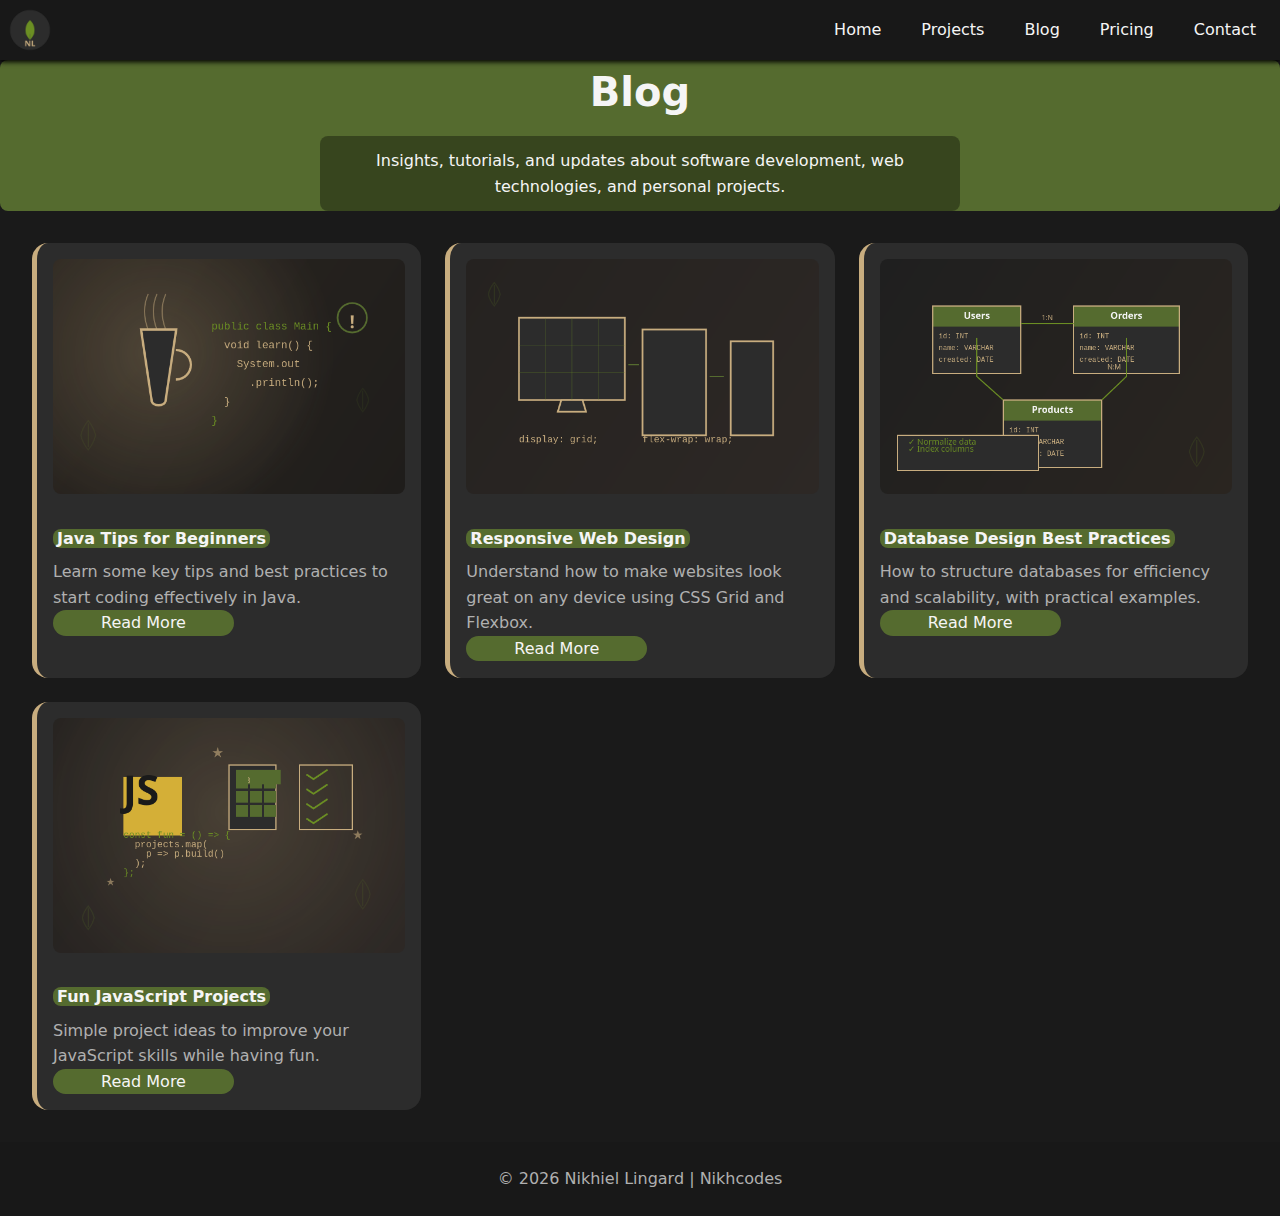
<file: blog.html>
<!DOCTYPE html>
<html lang="en">

<head>
  <meta charset="UTF-8" />
  <meta name="viewport" content="width=device-width, initial-scale=1.0" />
  <title>Nikhcodes | Blog</title>
  <link rel="stylesheet" href="/css/main.css" />
  <link rel="icon" href="/img/favicon-MP.png" />
</head>

<body>
  <!-- Header -->
    <header id="header">
  <img src="/img/minimalLogo-MP.png" class="logo" alt="Logo" />

  <input type="checkbox" id="nav-toggle" />
  <label for="nav-toggle" class="nav-toggle">
    ☰
  </label>

  <nav class="nav">
    <a class="nav-link" href="/">Home</a>
    <a class="nav-link" href="/projects.html">Projects</a>
    <a class="nav-link" href="/blog.html">Blog</a>
    <a class="nav-link" href="/pricing.html">Pricing</a>
    <a class="nav-link" href="/contact.html">Contact</a>
  </nav>
</header>

  <!-- Page Hero -->
  <section class="page-hero">
    <h1>Blog</h1>
    <p>Insights, tutorials, and updates about software development, web technologies, and personal projects.</p>
  </section>

  <!-- Blog Posts Section -->
  <section id="blog">
    <div class="grid">
      <div class="card">
        <img src="img/BlogJT-MP.png" alt="Java Tips" />
        <h4><span class="highlight">Java Tips for Beginners</span></h4>
        <p>Learn some key tips and best practices to start coding effectively in Java.</p>
        <a href="#" class="btn">Read More</a>
      </div>
      <div class="card">
        <img src="img/BlogRWD-MP.png" alt="Web Development" />
        <h4><span class="highlight">Responsive Web Design</span></h4>
        <p>Understand how to make websites look great on any device using CSS Grid and Flexbox.</p>
        <a href="#" class="btn">Read More</a>
      </div>
      <div class="card">
        <img src="img/BlogDB-MP.png" alt="Database Design" />
        <h4><span class="highlight">Database Design Best Practices</span></h4>
        <p>How to structure databases for efficiency and scalability, with practical examples.</p>
        <a href="#" class="btn">Read More</a>
      </div>
      <div class="card">
        <img src="img/BlogFJP-MP.png" alt="JavaScript Projects" />
        <h4><span class="highlight">Fun JavaScript Projects</span></h4>
        <p>Simple project ideas to improve your JavaScript skills while having fun.</p>
        <a href="#" class="btn">Read More</a>
      </div>
    </div>
  </section>

  <!-- Footer -->
  <footer id="footer">
    <p>&copy; 2026 Nikhiel Lingard | Nikhcodes</p>
  </footer>
</body>
</html>
</file>
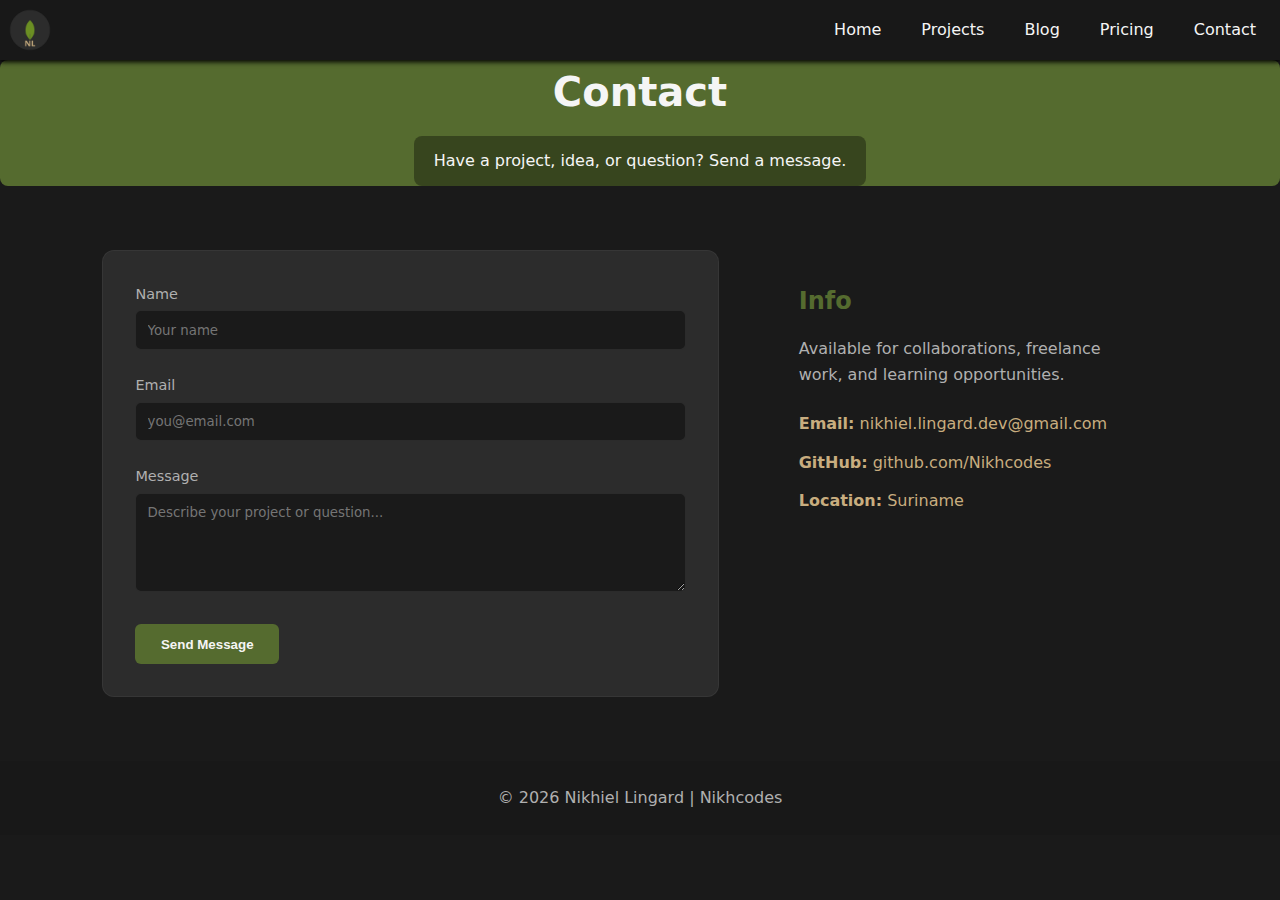
<file: contact.html>
<!DOCTYPE html>
<html lang="en">
<head>
    <meta charset="UTF-8">
    <meta name="viewport" content="width=device-width, initial-scale=1.0">
    <title>Nikhcodes | Pricing</title>
    <link rel="stylesheet" href="css/main.css">
    <link rel="icon" href="img/favicon-MP.png" />
</head>
<body>

    <!-- NAVBAR -->
    <header id="header">
  <img src="img/minimalLogo-MP.png" class="logo" alt="Logo" />

  <input type="checkbox" id="nav-toggle" />
  <label for="nav-toggle" class="nav-toggle">
    ☰
  </label>

  <nav class="nav">
    <a class="nav-link" href="index.html">Home</a>
    <a class="nav-link" href="projects.html">Projects</a>
    <a class="nav-link" href="blog.html">Blog</a>
    <a class="nav-link" href="pricing.html">Pricing</a>
    <a class="nav-link" href="contact.html">Contact</a>
  </nav>
</header>


    <!-- HERO -->
    <section class="page-hero">
        <h1>Contact</h1>
        <p>Have a project, idea, or question? Send a message.</p>
    </section>

    <!-- CONTACT SECTION -->
    <section class="contact-section">

        <form class="contact-form">
            <label for="name">Name</label>
            <input type="text" id="name" placeholder="Your name" required>

            <label for="email">Email</label>
            <input type="email" id="email" placeholder="you@email.com" required>

            <label for="message">Message</label>
            <textarea id="message" rows="5" placeholder="Describe your project or question..." required></textarea>

            <button type="submit">Send Message</button>
        </form>

        <div class="contact-info">
            <h2>Info</h2>
            <p>Available for collaborations, freelance work, and learning opportunities.</p>

            <ul>
                <li><strong>Email:</strong> nikhiel.lingard.dev@gmail.com</li>
                <li><strong>GitHub:</strong> github.com/Nikhcodes</li>
                <li><strong>Location:</strong> Suriname</li>
            </ul>
        </div>

    </section>

    <!-- FOOTER -->
    <footer id="footer">
    <p>&copy; 2026 Nikhiel Lingard | Nikhcodes</p>
  </footer>

</body>
</html>
</file>
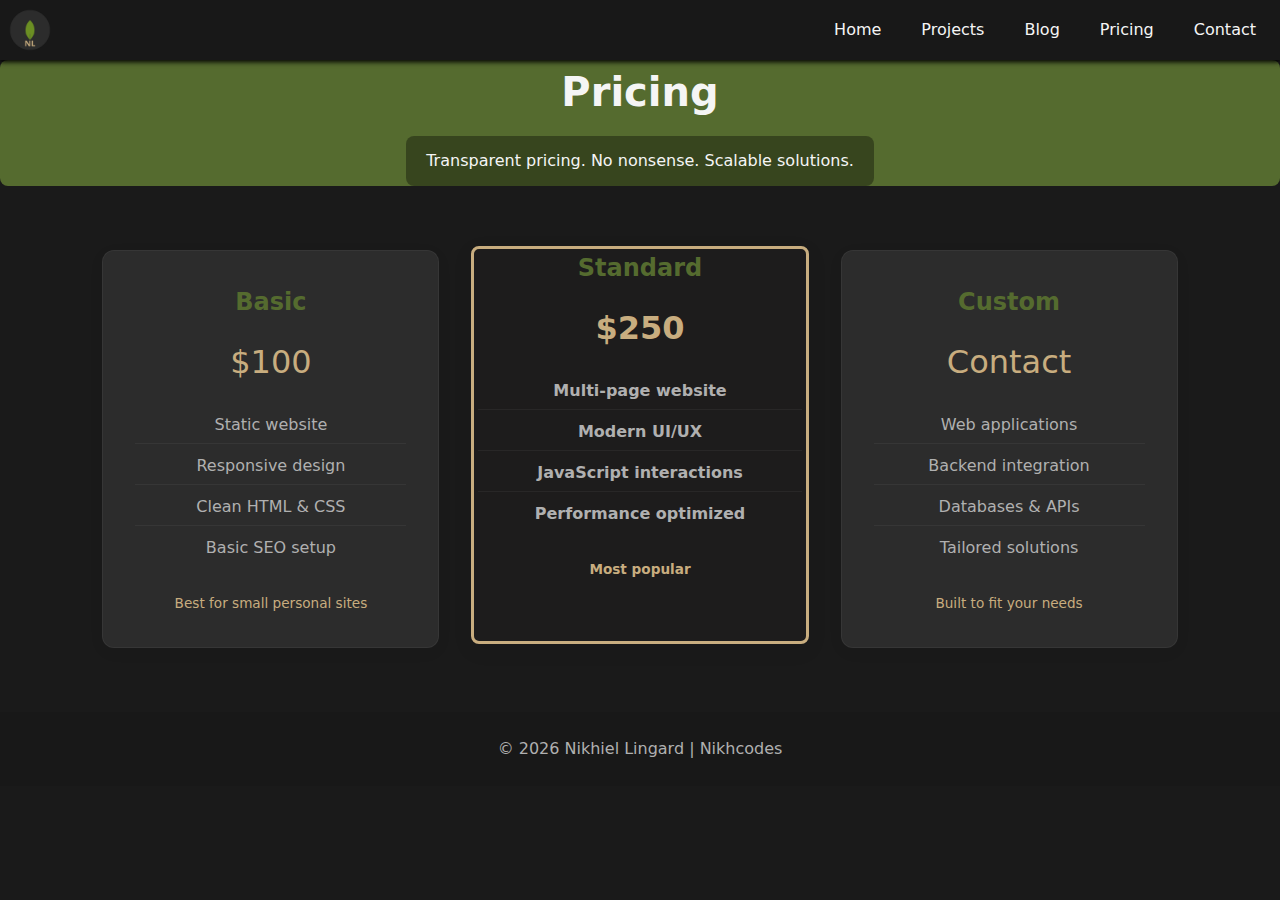
<file: pricing.html>
<!DOCTYPE html>
<html lang="en">
<head>
    <meta charset="UTF-8">
    <meta name="viewport" content="width=device-width, initial-scale=1.0">
    <title>Nikhcodes | Pricing</title>
    <link rel="stylesheet" href="css/main.css">
    <link rel="icon" href="img/favicon-MP.png" />
</head>
<body>

    <!-- NAVBAR -->
      <header id="header">
  <img src="img/minimalLogo-MP.png" class="logo" alt="Logo" />

  <input type="checkbox" id="nav-toggle" />
  <label for="nav-toggle" class="nav-toggle">
    ☰
  </label>

  <nav class="nav">
    <a class="nav-link" href="/">Home</a>
    <a class="nav-link" href="projects.html">Projects</a>
    <a class="nav-link" href="blog.html">Blog</a>
    <a class="nav-link" href="pricing.html">Pricing</a>
    <a class="nav-link" href="contact.html">Contact</a>
  </nav>
</header>

    <!-- HERO -->
    <section class="page-hero">
        <h1>Pricing</h1>
        <p>Transparent pricing. No nonsense. Scalable solutions.</p>
    </section>

    <!-- PRICING CARDS -->
    <section class="pricing-section">

        <div class="pricing-card">
            <h2>Basic</h2>
            <p class="price">$100</p>
            <ul>
                <li>Static website</li>
                <li>Responsive design</li>
                <li>Clean HTML & CSS</li>
                <li>Basic SEO setup</li>
            </ul>
            <span class="note">Best for small personal sites</span>
        </div>

        <div class="pricing-card highlight">
            <h2>Standard</h2>
            <p class="price">$250</p>
            <ul>
                <li>Multi-page website</li>
                <li>Modern UI/UX</li>
                <li>JavaScript interactions</li>
                <li>Performance optimized</li>
            </ul>
            <span class="note">Most popular</span>
        </div>

        <div class="pricing-card">
            <h2>Custom</h2>
            <p class="price">Contact</p>
            <ul>
                <li>Web applications</li>
                <li>Backend integration</li>
                <li>Databases & APIs</li>
                <li>Tailored solutions</li>
            </ul>
            <span class="note">Built to fit your needs</span>
        </div>

    </section>

    <!-- FOOTER -->
    <footer id="footer">
    <p>&copy; 2026 Nikhiel Lingard | Nikhcodes</p>
  </footer>

</body>
</html>
</file>
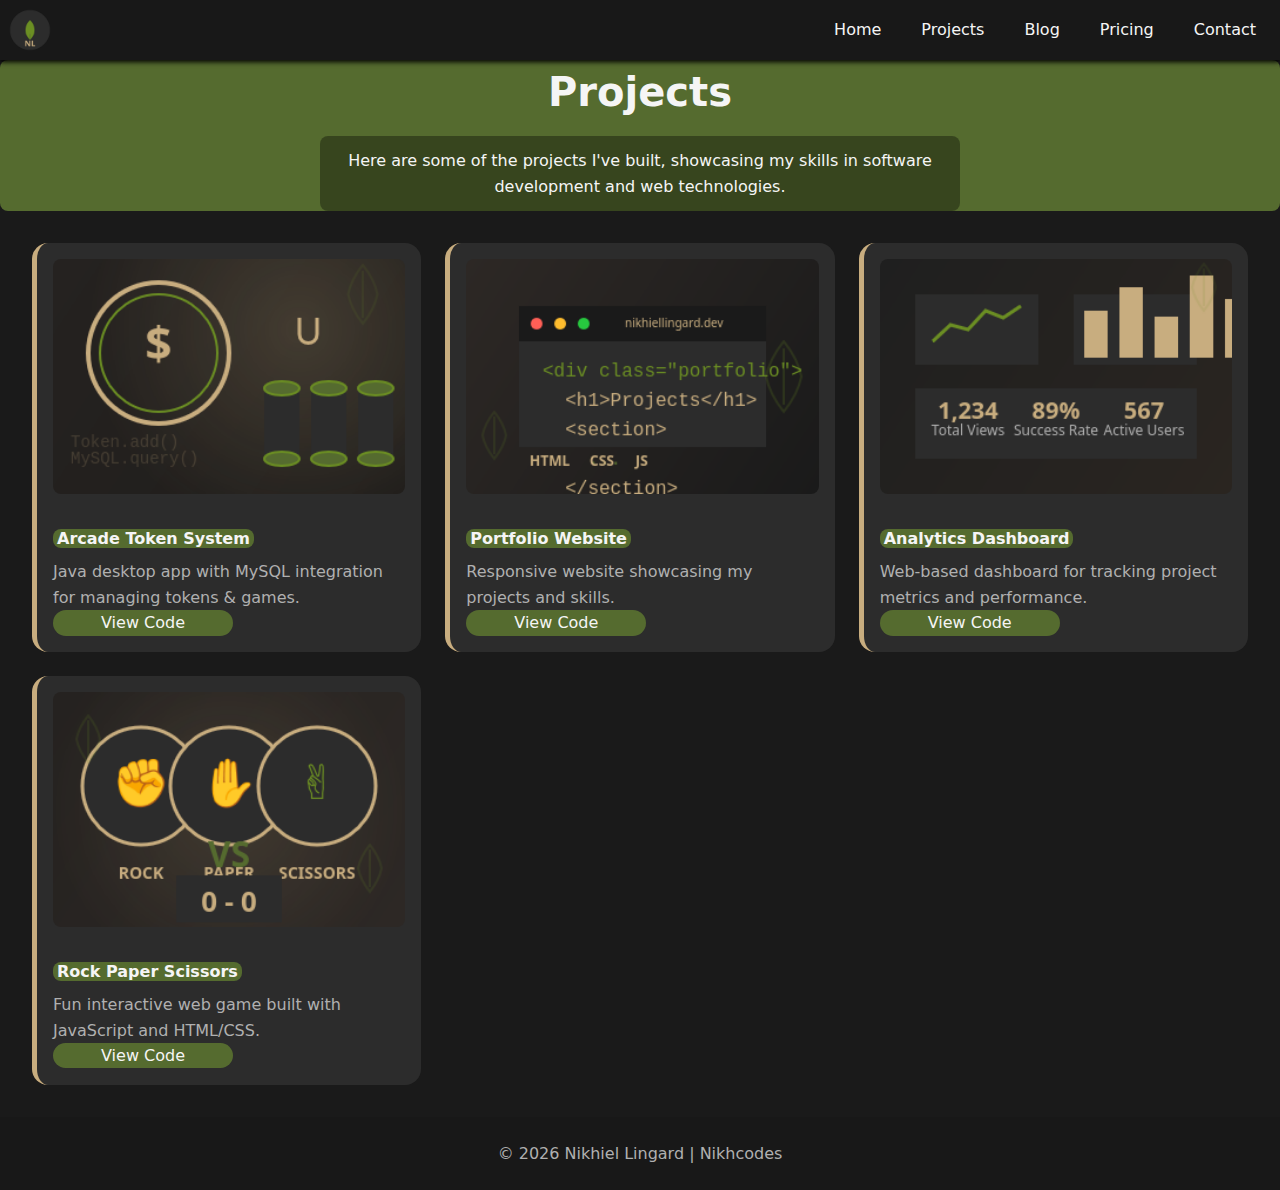
<file: projects.html>
<!DOCTYPE html>
<html lang="en">

<head>
  <meta charset="UTF-8" />
  <meta name="viewport" content="width=device-width, initial-scale=1.0" />
  <title>Nikhcodes | Projects</title>
  <link rel="stylesheet" href="/css/main.css" />
  <link rel="icon" href="img/favicon-MP.png" />
</head>

<body>
  <!-- Header -->
    <header id="header">
  <img src="img/minimalLogo-MP.png" class="logo" alt="Logo" />

  <input type="checkbox" id="nav-toggle" />
  <label for="nav-toggle" class="nav-toggle">
    ☰
  </label>

  <nav class="nav">
    <a class="nav-link" href="/">Home</a>
    <a class="nav-link" href="projects.html">Projects</a>
    <a class="nav-link" href="blog.html">Blog</a>
    <a class="nav-link" href="pricing.html">Pricing</a>
    <a class="nav-link" href="contact.html">Contact</a>
  </nav>
</header>

  <!-- Page Hero -->
  <section class="page-hero">
    <h1>Projects</h1>
    <p>Here are some of the projects I've built, showcasing my skills in software development and web technologies.</p>
  </section>

  <!-- Projects Grid -->
  <section id="projects">
    <div class="grid">
      <div class="card">
        <img src="img/projectsAS-MP.png" alt="Arcade Token System" />
        <h4><span class="highlight">Arcade Token System</span></h4>
        <p>Java desktop app with MySQL integration for managing tokens & games.</p>
        <a href="https://github.com/yourusername/arcade-system" class="btn">View Code</a>
      </div>
      <div class="card">
        <img src="img/ProjectsP-MP.png" alt="Portfolio Website" />
        <h4><span class="highlight">Portfolio Website</span></h4>
        <p>Responsive website showcasing my projects and skills.</p>
        <a href="https://github.com/yourusername/portfolio" class="btn">View Code</a>
      </div>
      <div class="card">
        <img src="img/ProjectsAD-MP.png" alt="Analytics Dashboard" />
        <h4><span class="highlight">Analytics Dashboard</span></h4>
        <p>Web-based dashboard for tracking project metrics and performance.</p>
        <a href="https://github.com/yourusername/dashboard" class="btn">View Code</a>
      </div>
      <div class="card">
        <img src="img/ProjectsRPS-MP.png" alt="Rock Paper Scissors Game" />
        <h4><span class="highlight">Rock Paper Scissors</span></h4>
        <p>Fun interactive web game built with JavaScript and HTML/CSS.</p>
        <a href="https://github.com/yourusername/rps-game" class="btn">View Code</a>
      </div>
    </div>
  </section>

  <!-- Footer -->
  <footer id="footer">
    <p>&copy; 2026 Nikhiel Lingard | Nikhcodes</p>
  </footer>
</body>
</html>
</file>
<file: css/main.css>
:root{
    --color-primary: #556B2F;
    --color-primary-hover: #6B8E23;
    --color-secondary: #C8AD7F;
    --bg-dark: #1a1a1a;
    --text-light: #f5f5f5;
    --text-muted: #b0b0b0;
    --card-bg: #2c2c2c;
}

*{
    box-sizing: border-box;
    margin: 0;
    padding: 0;
}

body {
    font-family: system-ui, sans-serif;
    background-color: var(--bg-dark);
    color: var(--text-light);
    line-height: 1.6;
}

#header {
    display: flex;
    justify-content: space-between;
    align-items: center;
    padding: 1rem 2 rem;
    background-color: #181818;
    box-shadow: 0 2px 5px rgba(0, 0, 0, 5);
    position: relative;
}

.logo {
    height: 60px;
    width: auto;
}

.nav {
    display: flex;
    align-items: center;
}
.nav .nav-link {
    color: var(--text-light);
    text-decoration: none;
    margin-left: 1rem;
    padding: 0.25rem 0;
    position: relative;
    transition: color 0.2s ease;
    padding-right: 1.5rem;
}

.nav .nav-link::after {
    content: "";
    position: absolute;
    left: 0;
    bottom: -4px;
    width: 0;
    height: 2px;
    background-color: var(--color-primary);
    transition: width 0.2s ease;
}

.nav .nav-link:hover {
    color: var(--color-primary);
}

.nav .nav-link:hover::after {
    width: 100%;
}
#nav-toggle {
    display: none;
}

.nav-toggle {
    display: none;
    font-size: 1.8rem;
    cursor: pointer;
    color: var(--text-light);
}

@media (max-width: 768px) {
    .nav-toggle {
        display: block;
        padding-right: 1rem;
        z-index: 100;
    }

    .nav {
        position: absolute;
        top: 100%;
        right: 1rem;
        background-color: var(--bg-dark);
        flex-direction: column;
        display: none;
        border-radius: 0.75rem;
        min-width: 180px;
        box-shadow: 0 8px 20 px rgba(0, 0, 0, 0.25);
    }

    .nav .nav-link {
        padding: 0.75rem 1.25rem;
        margin: 0;
        text-align: left;
        white-space: nowrap;
    }
    .nav .nav-link:hover {
    background-color: rgba(255, 255, 255, 0.08);
}


    #nav-toggle:checked + .nav-toggle + .nav {
        display: flex;
    }
}


#hero {
    height: 90vh;
    display: flex;
    flex-direction: column;
    justify-content: center;
    align-items: center;
    text-align: center;
    background: linear-gradient(rgba(0,0,0,0.85), rgba(0,0,0,5)), url('/img/hb3-MP.jpg') center/cover no-repeat;
    padding: 0 1rem;
}

#hero h1 {
    font-size: 3rem;
    margin-bottom: 1rem;
}

#hero p {
    font-size: 1.2rem;
    color: var(--text-muted);
    max-width: 30rem;
    margin-bottom: 2rem;
}

.btn {
    background-color: var(--color-primary);
    padding: 0.2rem 3rem;
    border-radius: 1rem;
    text-decoration: none;
    transition: 0.3s;
    color: var(--text-light);
}
 .btn:hover {
    background-color: var(--color-primary-hover);
    transform: scale(1.05);
 }

 #about {
    display: flex;
    flex-wrap: wrap;
    justify-content: space-around;
    padding: 3rem 2rem;
    gap: 2rem;
 }

 #about .col {
    flex: 1 1 300px;
    background-color: var(--card-bg);
    padding: 1.5rem;
    border-radius: 1rem;
 }
 #about ul {
    padding-left: 1rem;
 }

#about li {
    margin-bottom: 0.5rem;
}

#footer {
    text-align: center;
    padding: 1.5rem;
    background-color: #181818;
    color: var(--text-muted);
}

.page-hero {
    text-align: center;
    padding: 3rem 1 rem;
    background-color: var(--color-primary);
    color: var(--text-light);
    border-radius: 0.5rem;
}

.page-hero h1 {
    font-size: 2.5rem;
    margin-bottom: 0.75rem;
}

.page-hero p{
    display: inline-block;
    background-color: rgba(0, 0, 0, 0.35);
    padding: 0.75rem 1.25rem;
    color: var(--text-light);
    max-width: 40rem;
    border-radius: 0.5rem;
}

.grid {
    display: grid;
    grid-template-columns: 1fr;
    gap: 1.5rem;
    padding: 2rem;
}
@media (min-width: 600px) {
    .grid {grid-template-columns: repeat(2, 1fr);}
}
@media (min-width: 900px) {
    .grid {grid-template-columns: repeat(3, 1fr);}
}

.card {
    background-color: var(--card-bg);
    padding: 1rem;
    border-radius: 1rem;
    border-left: 5px solid var(--color-secondary);
    transition: 0.2s;
}

.card:hover {
    transform: translateY(-5px);
    box-shadow: 0 10px 20px rgb(0, 0, 0, 0.5);
}

.card img {
    width: 100%;
    border-radius: 0.5rem;
    margin-bottom: 1rem;
}

.card h4 {
    margin: 0.5rem 0;
    color: var(--color-primary);
}

.card p {
    color: var(--text-muted);
}

.card .btn {
    margin-top: 0.5rem;
}

.pricing-hero {
    min-height: 35vh;
    display: flex;
    flex-direction: column;
    justify-content: center;
    align-items: center;
    text-align: center;
    padding: 2rem;
}

.pricing-hero h1 {
    font-size: 3rem;
    color: var(--color-primary)
}

.pricing-hero p {
    max-width: 500px;
    color: var(--text-light);
}

.pricing-section {
    display: grid;
    grid-template-columns: repeat(auto-fit, minmax(260px, 1fr));
    gap: 2rem;
    padding: 4rem 8%;
}

.pricing-card {
    background: var(--card-bg);
    border: 1px solid rgba(255, 255, 255, 0.05);
    padding: 2rem;
    border-radius: 12px;
    text-align: center;
    transition: transform 0.3s ease, border 0.3s ease;
}

.pricing-card:hover {
    transform: translateY(-6px);
    border-color: var(--color-primary-hover)
}

.pricing-card h2 {
    color: var(--color-primary);
    margin-bottom: 0.5rem;
}

.pricing-card .price {
    font-size: 2rem;
    margin: 1rem 0;
    color: var(--color-secondary);
}

.pricing-card ul {
    list-style: none;
    padding: 0;
    margin: 1.5rem 0;
}

.pricing-card ul li {
    margin: 0.6rem 0;
    color: var(--text-muted)
}

.pricing-hero {
    min-height: 35vh;
    display: flex;
    flex-direction: column;
    justify-content: center;
    align-items: center;
    text-align: center;
    padding: 2rem;
}

.pricing-hero h1 {
    font-size: 3rem;
    color: var(--color-primary)
}

.pricing-hero p {
    max-width: 500px;
    color: var(--text-light);
}

.pricing-section {
    display: grid;
    grid-template-columns: repeat(auto-fit, minmax(260px, 1fr));
    gap: 2rem;
    padding: 4rem 8%;
}

.pricing-card {
    background: var(--card-bg);
    border: 1px solid rgba(255, 255, 255, 0.05);
    padding: 2rem;
    border-radius: 12px;
    text-align: center;
    transition: transform 0.3s ease, border 0.3s ease, box-shadow 0.3s ease;
    box-shadow: 0 4px 15px rgba(0,0,0,0.05); /* subtle shadow */
}

.pricing-card:hover {
    transform: translateY(-6px);
    border-color: var(--color-primary-hover);
    box-shadow: 0 8px 25px rgba(0,0,0,0.12); /* elevate on hover */
}

.pricing-card h2 {
    color: var(--color-primary);
    margin-bottom: 0.5rem;
}

.pricing-card .price {
    font-size: 2rem;
    margin: 1rem 0;
    color: var(--color-secondary);
    transition: color 0.3s ease, transform 0.3s ease;
}

.pricing-card ul {
    list-style: none;
    padding: 0;
    margin: 1.5rem 0;
}

.pricing-card ul li {
    margin: 0.6rem 0;
    color: var(--text-muted);
    padding-bottom: 0.3rem;
    border-bottom: 1px solid rgba(255,255,255,0.05);
}

.pricing-card ul li:last-child {
    border-bottom: none;
}


.pricing-card.highlight {
    border: 3px solid var(--color-secondary);
    background: rgba(30, 29, 29, 0.853);
    box-shadow: 0 6px 20px rgba(0, 0, 0, 0.08);
    transform: translateY(-4px); /* slightly raised */
}


.pricing-card .note {
    font-size: 0.85rem;
    color: var(--color-secondary);
}

/* CONTACT HERO */
.contact-hero {
    min-height: 35vh;
    display: flex;
    flex-direction: column;
    justify-content: center;
    align-items: center;
    text-align: center;
    padding: 2rem;
}

.contact-hero h1 {
    font-size: 3rem;
    color: var(--color-primary);
}

.contact-hero p {
    max-width: 500px;
    color: var(--text-muted);
}

/* CONTACT SECTION */
.contact-section {
    display: grid;
    grid-template-columns: 1.2fr 0.8fr;
    gap: 3rem;
    padding: 4rem 8%;
}

@media (max-width: 900px) {
    .contact-section {
        grid-template-columns: 1fr;
    }
}

/* FORM */
.contact-form {
    background: var(--card-bg);
    padding: 2rem;
    border-radius: 12px;
    border: 1px solid rgba(255,255,255,0.05);
}

.contact-form label {
    display: block;
    margin-bottom: 0.3rem;
    color: var(--text-muted);
    font-size: 0.9rem;
}

.contact-form input,
.contact-form textarea {
    width: 100%;
    padding: 0.7rem;
    margin-bottom: 1.5rem;
    background: var(--bg-dark);
    border: 1px solid rgba(255,255,255,0.08);
    border-radius: 6px;
    color: var(--text-light);
    font-family: inherit;
}

.contact-form input:focus,
.contact-form textarea:focus {
    outline: none;
    border-color: var(--color-primary-hover);
}

/* BUTTON */
.contact-form button {
    background: var(--color-primary);
    color: var(--text-light);
    border: none;
    padding: 0.8rem 1.6rem;
    border-radius: 6px;
    cursor: pointer;
    font-weight: 600;
    transition: opacity 0.3s ease;
}

.contact-form button:hover {
    opacity: 0.85;
}

/* CONTACT INFO */
.contact-info {
    padding: 2rem;
}

.contact-info h2 {
    color: var(--color-primary);
    margin-bottom: 1rem;
}

.contact-info p {
    color: var(--text-muted);
    margin-bottom: 1.5rem;
}

.contact-info ul {
    list-style: none;
    padding: 0;
}

.contact-info ul li {
    margin-bottom: 0.8rem;
    color: var(--color-secondary);
}
.highlight {
    color: var(--text-light); /* your olive green or primary color */
    font-weight: 700; /* makes it bold */
    background-color: var(--color-primary); /* subtle highlight behind text */
    padding: 0 0.25rem;
    border-radius: 8px;
}
</file>
